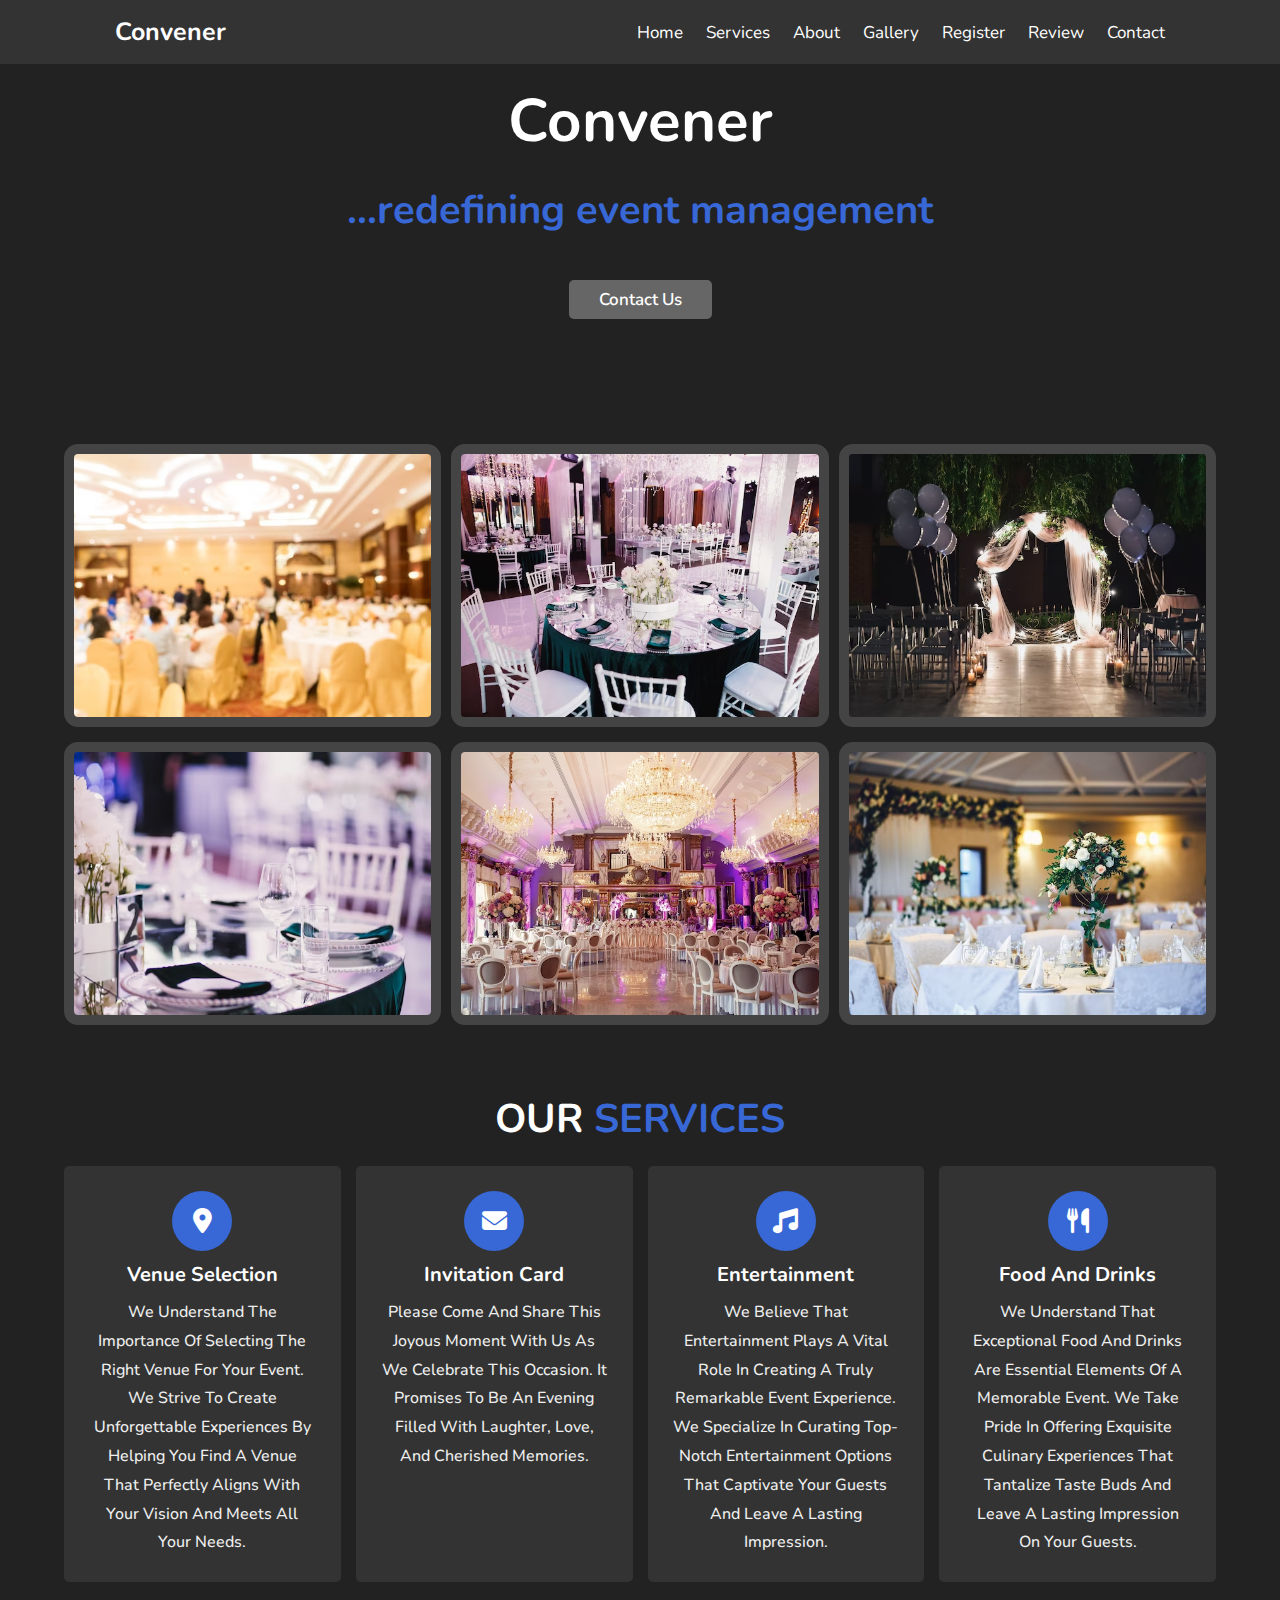
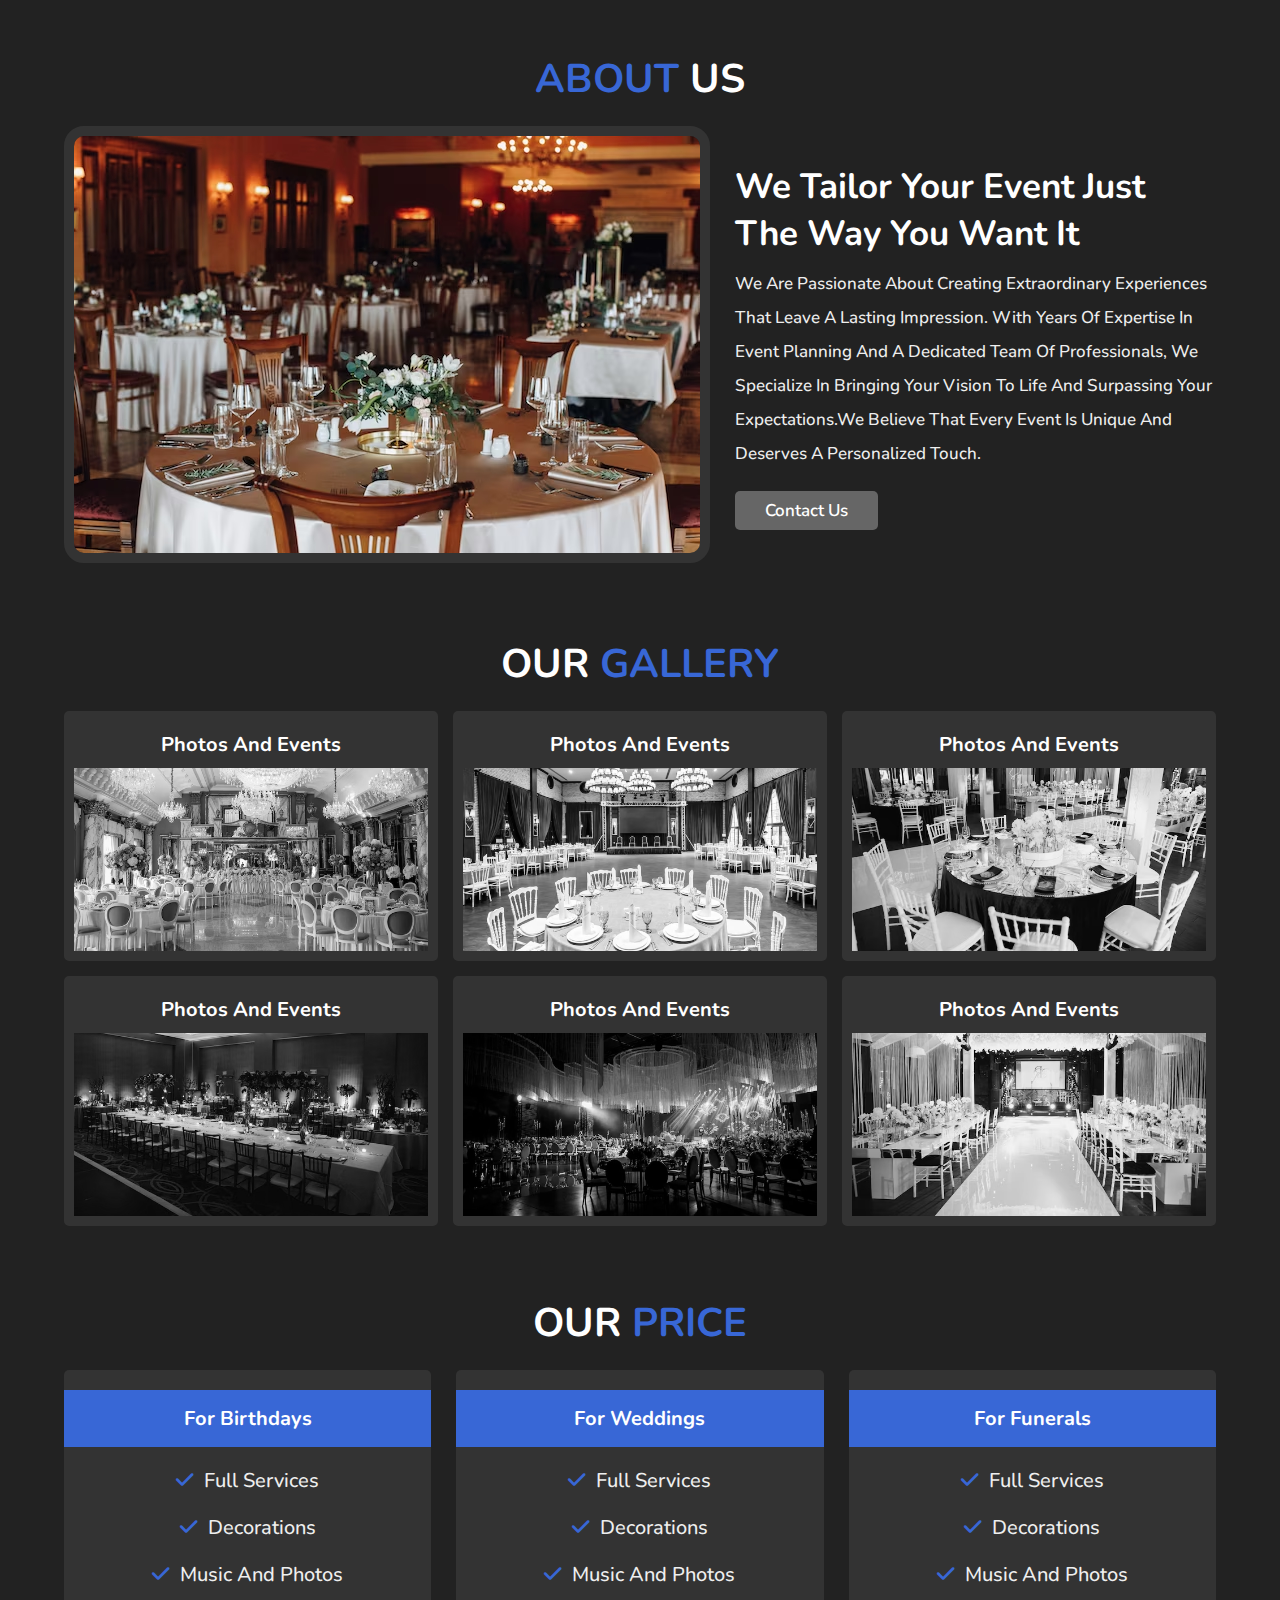
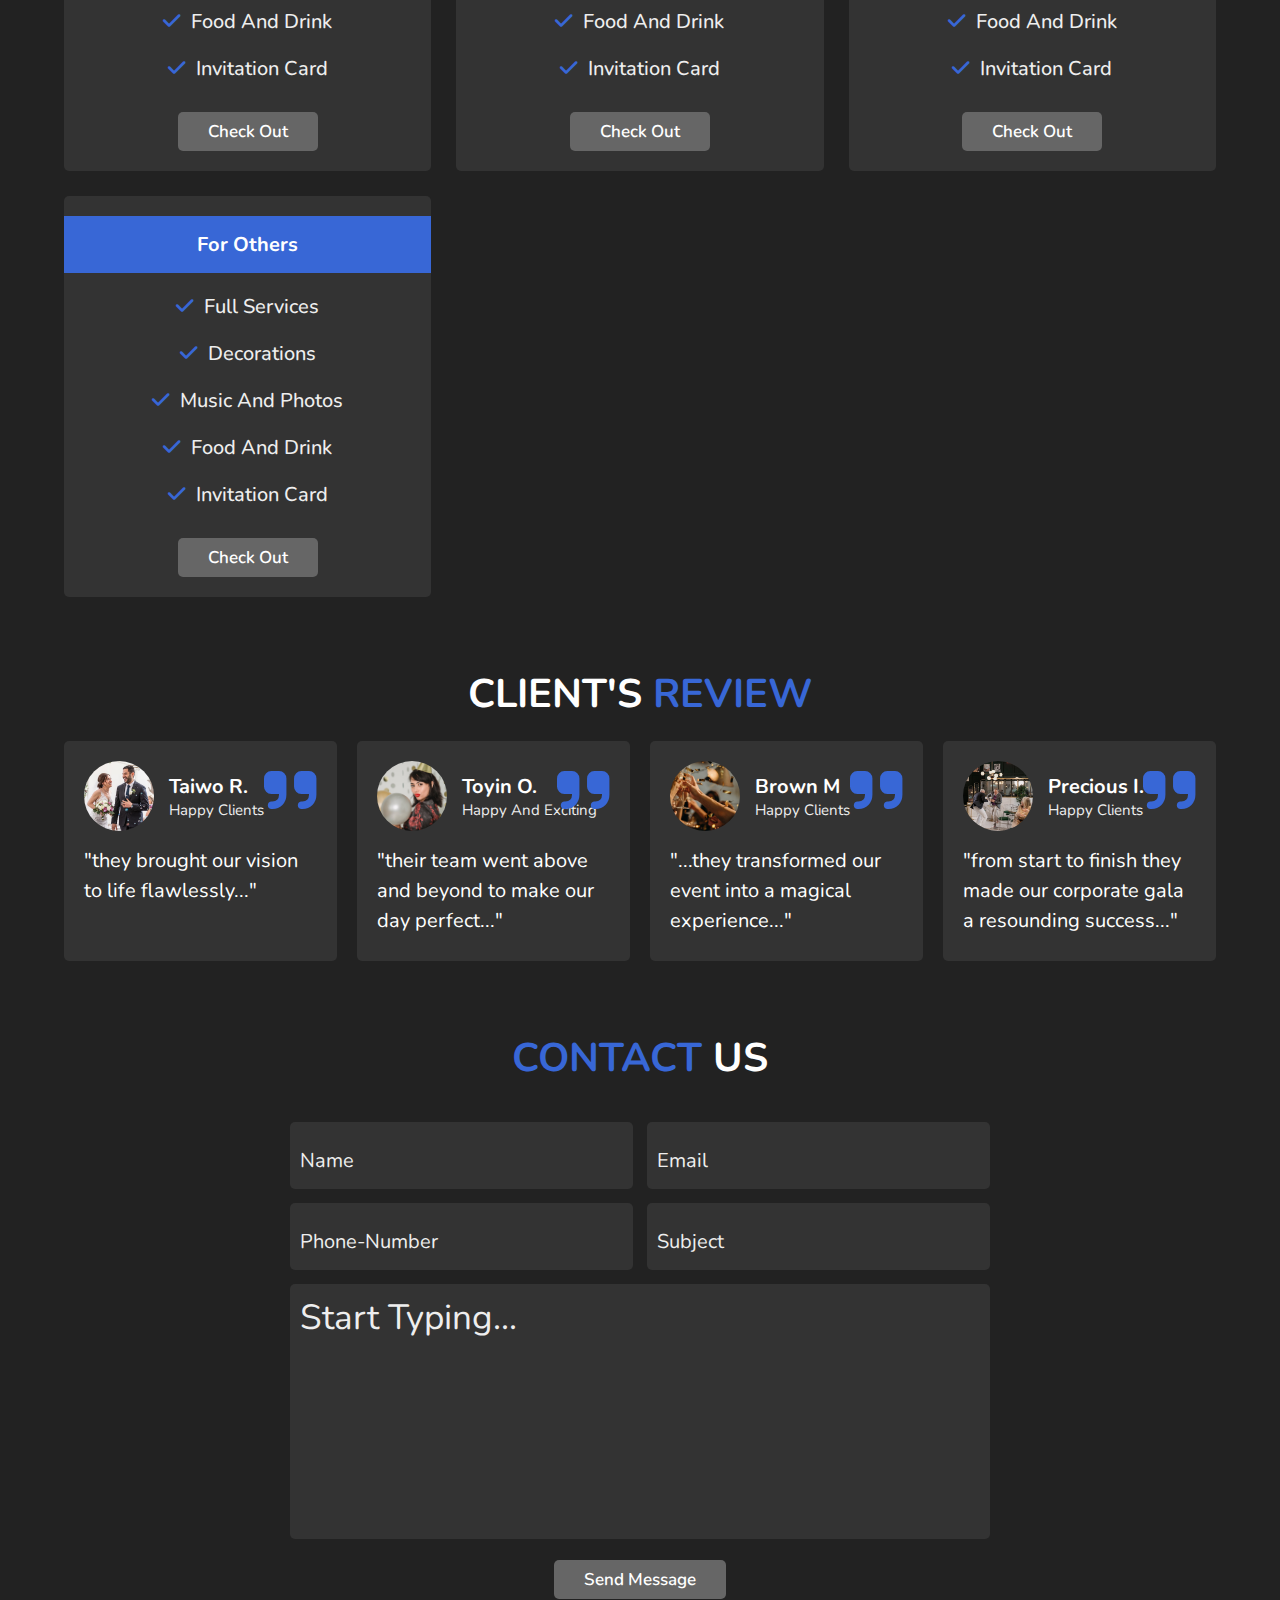
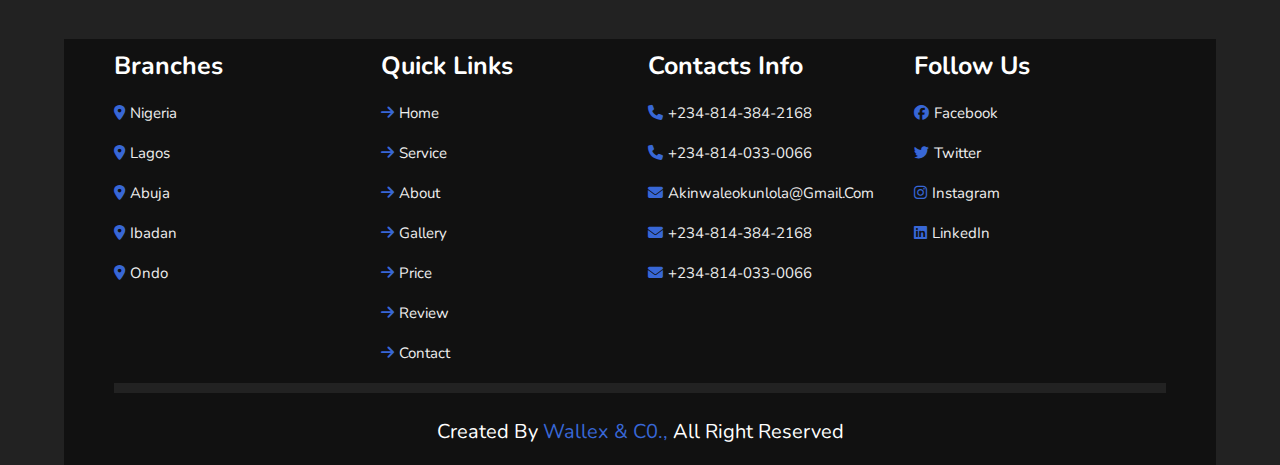
<file: index.html>
<!DOCTYPE html>
<html lang="en">

<head>
    <meta charset="UTF-8">
    <meta name="viewport" content="width=device-width, initial-scale=1.0">
    <title>EVENT PLANNER</title>
    <link rel="stylesheet" href="style.css">
    <link rel="stylesheet" href="swiper.css">

    <link rel="stylesheet" href="https://unpkg.com/swiper/swiper-bundle.min.css" />

    <link rel="stylesheet" href="https://cdnjs.cloudflare.com/ajax/libs/font-awesome/6.4.0/css/all.min.css">
</head>

<body>
    <!-- header section starts -->
    <header class="header">
        <a href="#" class="logo">Convener</a>

        <nav class="navbar">
            <a href="#home">home</a>
            <a href="#service">services</a>
            <a href="#about">about</a>
            <a href="#gallery">gallery</a>
            <a href="./registration/registration.html">Register</a>
            <a href="#feedback">review</a>
            <a href="#contact">contact</a>

        </nav>

        <div id="menu-bars" class="fas fa-bars"></div>
    </header>

    <!-- header section ends -->

    <!-- home section starts -->
    <section class="home" id="home">
        <div class="content">
            <!-- <h3>It's time to celebrate the best <span> event organizes</span></h3> -->
            <h3>Convener <h3/>
            <span>...redefining event management</span> <br>
            <a href="#" class="btn">contact us</a>
        </div>

        <div class="swiper-container home-slider">
            <div class="wrapper">

                <div class="swipper-cover">
                    <div class="swiper-slide"><img src="images/SIXabstract-blur-wedding-hall_1203-8779.avif" alt="">
                    </div>
                    <div class="swiper-slide"><img src="images/FIVEdecorated-tables-wedding-restaurant_8353-9963.avif"
                            alt=""></div>
                    <div class="swiper-slide"><img
                            src="images/17shine-wedding-altar-newlyweds-stands-backyard-decorated-with-balloons_8353-8415.avif"
                            alt=""></div>
                </div>
            </div>

            <div class="swipper-cover">
                <div class="swiper-slide"><img src="images/FOURbright-classy-wedding-table-serving_8353-10179.avif"
                        alt=""></div>
                <div class="swiper-slide"><img
                        src="images/EIGHTluxurious-dinner-hall-with-large-crystal-chandelier_8353-565.avif" alt="">
                </div>
                <div class="swiper-slide"><img
                        src="images/ONErestaurant-hall-with-tables-decorated-with-tall-vases-with-roses_1304-4823.avif"
                        alt=""></div>
            </div>
        </div>
        </div>
    </section>

    <!-- home section ends -->


    <!-- service section starts -->
    <section class="service" id="service">
        <h1 class="heading">Our <span>services</span></h1>

        <div class="box-container">
            <div class="box">
                <i class="fas fa-map-marker-alt"></i>
                <h3>venue selection</h3>
                <p>We understand the importance of selecting the right venue for your event. We strive to create
                    unforgettable experiences by helping you find a venue that perfectly aligns with your vision and
                    meets all your needs.</p>
            </div>

            <div class="box">
                <i class="fas fa-envelope"></i>
                <h3>invitation card</h3>
                <p>Please come and share this joyous moment with us as we celebrate this occasion. It promises to be an
                    evening filled with laughter, love, and cherished memories.</p>
            </div>

            <div class="box">
                <i class="fas fa-music"></i>
                <h3>entertainment</h3>
                <p>We believe that entertainment plays a vital role in creating a truly remarkable event experience. We
                    specialize in curating top-notch entertainment options that captivate your guests and leave a
                    lasting impression.</p>
            </div>

            <div class="box">
                <i class="fas fa-utensils"></i>
                <h3>food and drinks</h3>
                <p>We understand that exceptional food and drinks are essential elements of a memorable event. We take
                    pride in offering exquisite culinary experiences that tantalize taste buds and leave a lasting
                    impression on your guests.</p>
            </div>


        </div>
    </section>

    <!-- service section ends -->

    <!-- about section starts -->
    <section class="about" id="about">
        <h1 class="heading"><span>about</span> us</h1>

        <div class="row">

            <div class="image">
                <img src="images/THREEgood-looking-tables-with-perfect-dishes-restaurant_8353-9920.avif" alt="">
            </div>

            <div class="content">
                <h3>We tailor your event just the way you want it</h3>
                <p> we are passionate about creating extraordinary experiences that leave a lasting impression. With
                    years of expertise in event planning and a dedicated team of professionals, we specialize in
                    bringing your vision to life and surpassing your expectations.We believe that every event is unique
                    and deserves a personalized touch.</p>
                <a href="#" class="btn">contact us</a>
            </div>
        </div>
    </section>
    <!-- about section ends -->


    <!-- gallery section start -->

    <section class="gallery" id="gallery">
        <h1 class="heading">Our <span>gallery</span></h1>
        <div class="box-container">
            <div class="box">
                <img src="images/EIGHTluxurious-dinner-hall-with-large-crystal-chandelier_8353-565.avif" alt="">
                <h3 class="title">photos and events</h3>

            </div>

            <div class="box">
                <img src="images/18restaurant-hall-with-small-stage-monitor-red-curtains-brick-walls-white-napoleon-chairs_140725-8447.avif"
                    alt="">
                <h3 class="title">photos and events</h3>

            </div>

            <div class="box">
                <img src="images/FIVEdecorated-tables-wedding-restaurant_8353-9963.avif" alt="">
                <h3 class="title">photos and events</h3>


            </div>
            <div class="box">
                <img src="images/NINEdecorated-banquet-hall-with-flowers_8353-10058.avif" alt="">
                <h3 class="title">photos and events</h3>


            </div>
            <div class="box">
                <img src="images/SEVENfestive-table-decoration-elements-flora-luxury-hall_174350-888.avif" alt="">
                <h3 class="title">photos and events</h3>


            </div>



            <div class="box">
                <img src="images/TENprepared-wedding-hall_8353-9873.avif" alt="">

                <h3 class="title">photos and events</h3>

            </div>
        </div>
    </section>

    <!-- Gallery end -->

    <!-- price aspect -->
    <section class="price" id="price">
        <h1 class="heading">Our <span>price</span></h1>

        <div class="box-contain">
            <div class="box">
                <h3 class="title">for birthdays</h3>
                <!-- <h3 class="amount">#250,000(varies)</h3> -->
                <ul>
                    <li><i class="fas fa-check"></i>full services</li>
                    <li><i class="fas fa-check"></i>Decorations</li>
                    <li><i class="fas fa-check"></i>music and photos</li>
                    <li><i class="fas fa-check"></i>food and drink</li>
                    <li><i class="fas fa-check"></i>invitation card</li>
                </ul>
                <a href="#" class="btn">check out</a>
            </div>

            <div class="box">
                <h3 class="title">for weddings</h3>
                <!-- <h3 class="amount">$450.99</h3> -->
                <ul>
                    <li><i class="fas fa-check"></i>full services</li>
                    <li><i class="fas fa-check"></i>Decorations</li>
                    <li><i class="fas fa-check"></i>music and photos</li>
                    <li><i class="fas fa-check"></i>food and drink</li>
                    <li><i class="fas fa-check"></i>invitation card</li>
                </ul>
                <a href="" class="btn">check out</a>
            </div>

            <div class="box">
                <h3 class="title">for funerals</h3>
                <!-- <h3 class="amount">$350</h3> -->
                <ul>
                    <li><i class="fas fa-check"></i>full services</li>
                    <li><i class="fas fa-check"></i>Decorations</li>
                    <li><i class="fas fa-check"></i>music and photos</li>
                    <li><i class="fas fa-check"></i>food and drink</li>
                    <li><i class="fas fa-check"></i>invitation card</li>
                </ul>
                <a href="" class="btn">check out</a>
            </div>

            <div class="box">
                <h3 class="title">for others</h3>
                <!-- <h3 class="amount">$320</h3> -->
                <ul>
                    <li><i class="fas fa-check"></i>full services</li>
                    <li><i class="fas fa-check"></i>Decorations</li>
                    <li><i class="fas fa-check"></i>music and photos</li>
                    <li><i class="fas fa-check"></i>food and drink</li>
                    <li><i class="fas fa-check"></i>invitation card</li>
                </ul>
                <a href="" class="btn">check out</a>
            </div>
        </div>
    </section>

    <!-- 
        price end -->


    <!-- reviews -->
    <section class="feedback" id="feedback">
        <h1 class="heading">client's <span>review</span></h1>

        <div class="review-slider swiper-container">

            <div class="swipe-wrapper">

                <div class="swiper-slide box">
                    <i class="fas fa-quote-right"></i>
                    <div class="user">
                        <img src="images/img1.avif" alt="">
                        <div class="user-info">
                            <h3>Taiwo R.</h3>
                            <span>Happy clients</span>
                        </div>
                    </div>

                    <p> "They brought our vision to life flawlessly..."</p>
                </div>

                <div class="swiper-slide box">
                    <i class="fas fa-quote-right"></i>
                    <div class="user">
                        <img src="images/img4.jpeg" alt="">
                        <div class="user-info">
                            <h3>Toyin O.</h3>
                            <span>Happy and exciting</span>
                        </div>
                    </div>

                    <p>"Their team went above and beyond to make our day perfect..."</p>
                </div>
                <div class="swiper-slide box">
                    <i class="fas fa-quote-right"></i>
                    <div class="user">
                        <img src="images/img3.jpeg" alt="">
                        <div class="user-info">
                            <h3>Brown M</h3>
                            <span>Happy clients</span>
                        </div>
                    </div>

                    <p>"...They transformed our event into a magical experience..."</p>
                </div>
                <div class="swiper-slide box">
                    <i class="fas fa-quote-right"></i>
                    <div class="user">
                        <img src="images/img6 - Copy.jpeg" alt="">
                        <div class="user-info">
                            <h3>Precious I.</h3>
                            <span>Happy clients</span>
                        </div>
                    </div>

                    <p>"From start to finish they made our corporate gala a resounding success..."</p>
                </div>

            </div>
        </div>
    </section>


    <!-- reviews end -->

    <!-- contact area -->
    <section class="contact" id="contact">
        <h1 class="heading"><span>contact</span> us</h1>

        <form action="">
            <div class="inputBox">
                <input type="text" placeholder="name">
                <input type="email" placeholder="email">
            </div>
            <div class="inputBox">
                <input type="mobile-number" placeholder="Phone-number">
                <input type="text" placeholder="subject">
            </div>
            <textarea class="contactUsForm" name="contactUsForm" placeholder="start typing..." id="" cols="20"
                rows="5"></textarea>
            <input type="submit" value="send message" class="btn">
        </form>
    </section>
    <!-- contact ends -->

    <!-- footer area -->
    <footer>
        <section class="footer">

            <div class="box-container">
                <div class="box">
                    <h3>branches</h3>
                    <a href="#"><i class="fas fa-map-marker-alt"></i>Nigeria</a>
                    <a href="#"><i class="fas fa-map-marker-alt"></i>Lagos</a>
                    <a href="#"><i class="fas fa-map-marker-alt"></i>Abuja</a>
                    <a href="#"><i class="fas fa-map-marker-alt"></i>Ibadan</a>
                    <a href="#"><i class="fas fa-map-marker-alt"></i>Ondo</a>
                </div>

                <div class="box">
                    <h3>quick links</h3>
                    <a href="#home"><i class="fas fa-arrow-right"></i>home</a>
                    <a href="#service"><i class="fas fa-arrow-right"></i>service</a>
                    <a href="#about"><i class="fas fa-arrow-right"></i>about</a>
                    <a href="#gallery"><i class="fas fa-arrow-right"></i>gallery</a>
                    <a href="#price"><i class="fas fa-arrow-right"></i>price</a>
                    <a href="#feedback"><i class="fas fa-arrow-right"></i>review</a>
                    <a href="#contact"><i class="fas fa-arrow-right"></i>contact</a>
                </div>

                <div class="box">
                    <h3>contacts info</h3>
                    <a href="#"><i class="fas fa-phone"></i>+234-814-384-2168</a>
                    <a href="#"><i class="fas fa-phone"></i>+234-814-033-0066</a>
                    <a href="#"><i class="fas fa-envelope"></i>akinwaleokunlola@gmail.com</a>
                    <a href="#"><i class="fas fa-envelope"></i>+234-814-384-2168</a>
                    <a href="#"><i class="fas fa-envelope"></i>+234-814-033-0066</a>
                </div>

                <div class="box">
                    <h3>Follow us</h3>
                    <a href="#"><i class="fab fa-facebook"></i>facebook</a>
                    <a href="#"><i class="fab fa-twitter"></i>twitter</a>
                    <a href="#"><i class="fab fa-instagram"></i>instagram</a>
                    <a href="#"><i class="fab fa-linkedin"></i>linkedIn</a>
                </div>
            </div>
            <div class="credit">created by <span>Wallex & C0.,</span> all right reserved</div>
        </section>
    </footer>

    <!-- footer ends  -->

    <script src="https://unpkg.com/swiper/swiper-bundle.min.js"></script>
    <!-- custom js file link -->
    <script src="index.js"></script>
</body>

</html>
</file>
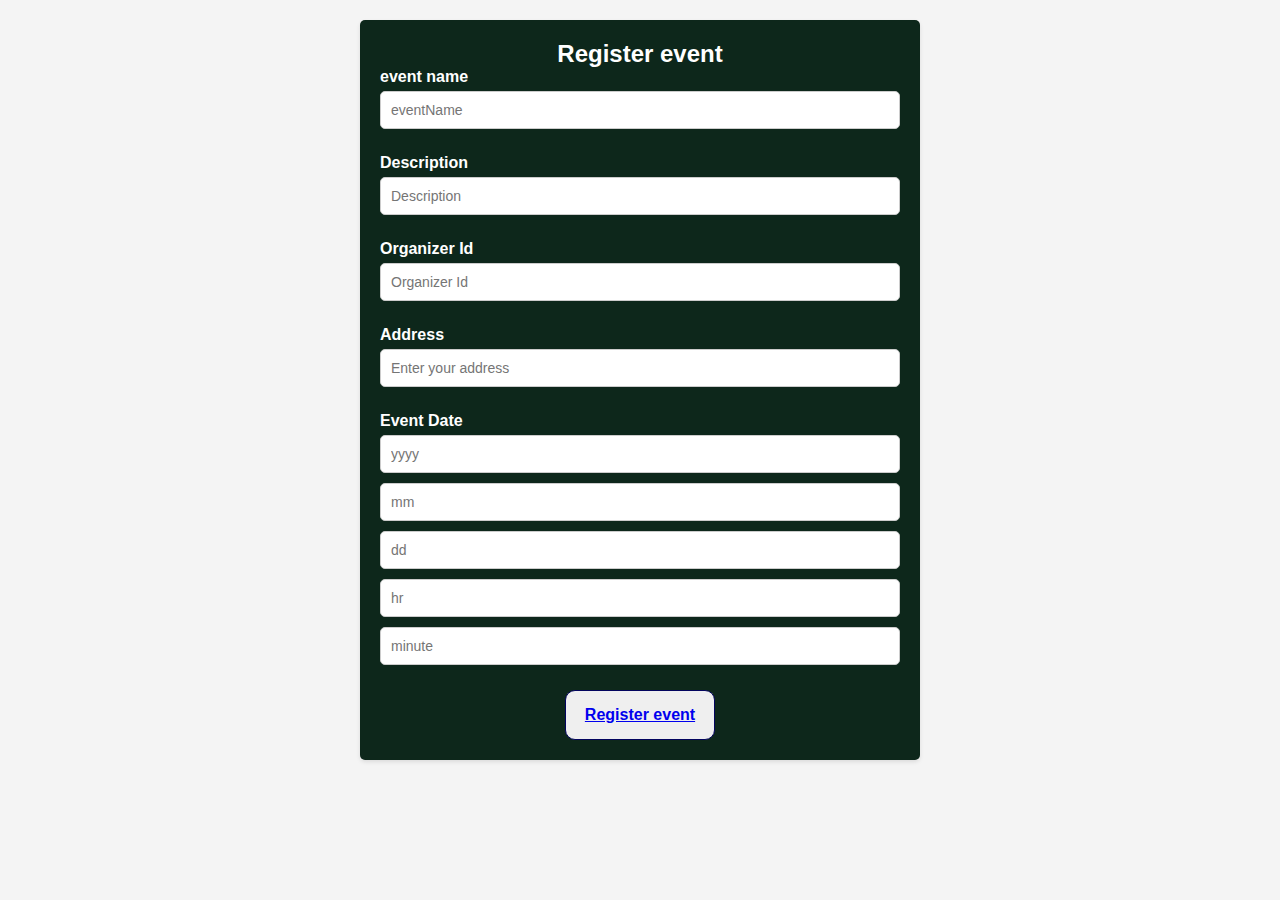
<file: Events/event.html>
<!DOCTYPE html>
<html lang="en">
<head>
    <meta charset="UTF-8">
    <meta name="viewport" content="width=device-width, initial-scale=1.0">
    <link rel="stylesheet" href="/Events/event.css">
    <title>Document</title>
</head>
<body>
    <main>
    <form id="register">
        <h2 style="text-align: center;">Register event</h2>
    <div class="input-containers">
        <label for="eventsName">event name</label>
        <input type="text" placeholder="eventName" name="event name">
    </div>
    
    <div class="input-containers">
        <label for="Description">Description</label>
        <input type="text" placeholder="Description">
    </div>
    
    <div class="input-containers">
        <label for="Organizer">Organizer Id</label>
        <input type="text" placeholder="Organizer Id">
    </div>
    
    <div class="input-containers">
        <label for="address">Address</label>
        <input type="text" placeholder="Enter your address" name="address">
    </div>
    
    <div class="input-containers">
        <label for="Number">Event Date</label>
        <input type="number" placeholder="yyyy" name="eventDate">
        <input type="number" placeholder="mm" name="eventDate">
        <input type="number" placeholder="dd" name="eventDate">
       
        <input type="number" placeholder="hr" name="hour">
        <input type="number" placeholder="minute" name="minute">
    </div>
  
        <button><a href="../Participant/participant.html">Register event</a></button> 
</form>
</main>
</body>
</html>
</file>
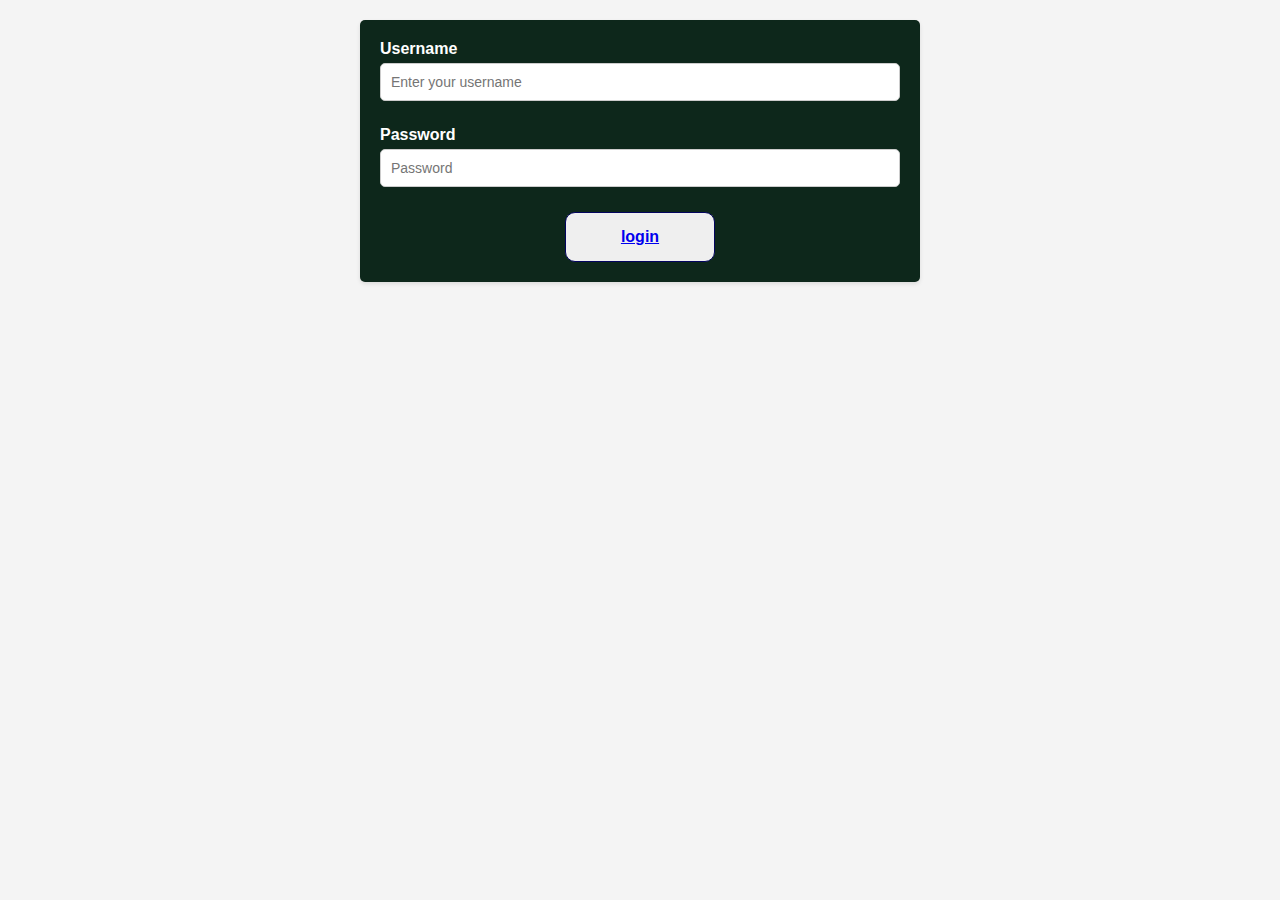
<file: Login/login.html>
<!DOCTYPE html>
<html lang="en">
<head>
    <meta charset="UTF-8">
    <meta name="viewport" content="width=device-width, initial-scale=1.0">
 <link rel="stylesheet" href="/Events/event.css">
    <title>Document</title>
</head>
<body>
    <main>
    <form class="form" id="register">
        <div class="input-containers">
            <label for="username">Username</label>
            <input type ="text" placeholder="Enter your username" name="username">
        </div>

        <div class="input-containers">
            <label for="Password">Password</label>
            <input type="text" placeholder="Password" name="password">
        </div>

        <button><a href="../Events/event.html">login</a></button>
    </form>
</main>
    <script src="login.js"></script>
</body>
</html>
</file>
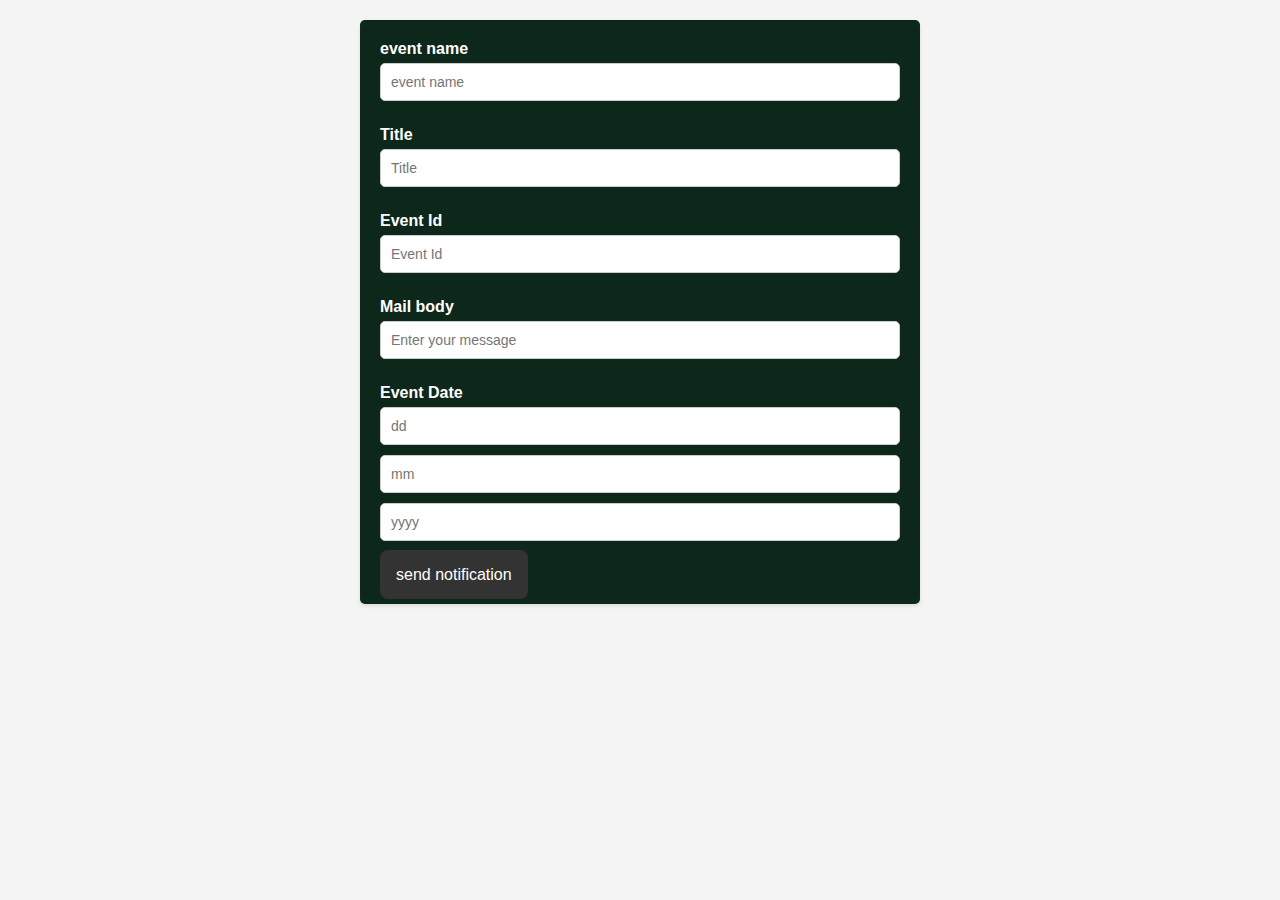
<file: Notification/notification.html>
<!DOCTYPE html>
<html lang="en">
<head>
    <meta charset="UTF-8">
    <meta name="viewport" content="width=device-width, initial-scale=1.0">
    <link rel="stylesheet" href="/Events/event.css">
    <title>Document</title>
</head>
<body>
    <main>
    <form id="register">
    <div class="input-containers">
        <label for="eventName">event name</label>
        <input type="text" placeholder="event name" name="event name">
    </div>
    
    <div class="input-containers">
        <label for="Title">Title</label>
        <input type="text" placeholder="Title">
    </div>
    
    <div class="input-containers">
        <label for="Event id">Event Id</label>
        <input type="text" placeholder="Event Id">
    </div>
    
    <div class="input-containers">
        <label for="mailbody">Mail body</label>
        <input type="text" placeholder="Enter your message" name="mail body">
    </div>
    
    <div class="input-containers">
        <label for="Number">Event Date</label>
        <input type="number" placeholder="dd" name="eventDate">
        <input type="number" placeholder="mm" name="eventDate">
        <input type="number" placeholder="yyyy" name="eventDate">
    </div>

    <!-- <div>
        <label for="time">Time</label>
        <input type="time" placeholder="time">
    </div> -->

    <div class="anchor">
        <a href="../index.html">send notification</a>
    </div>
</form>
</main>
</body>
</html>
</file>
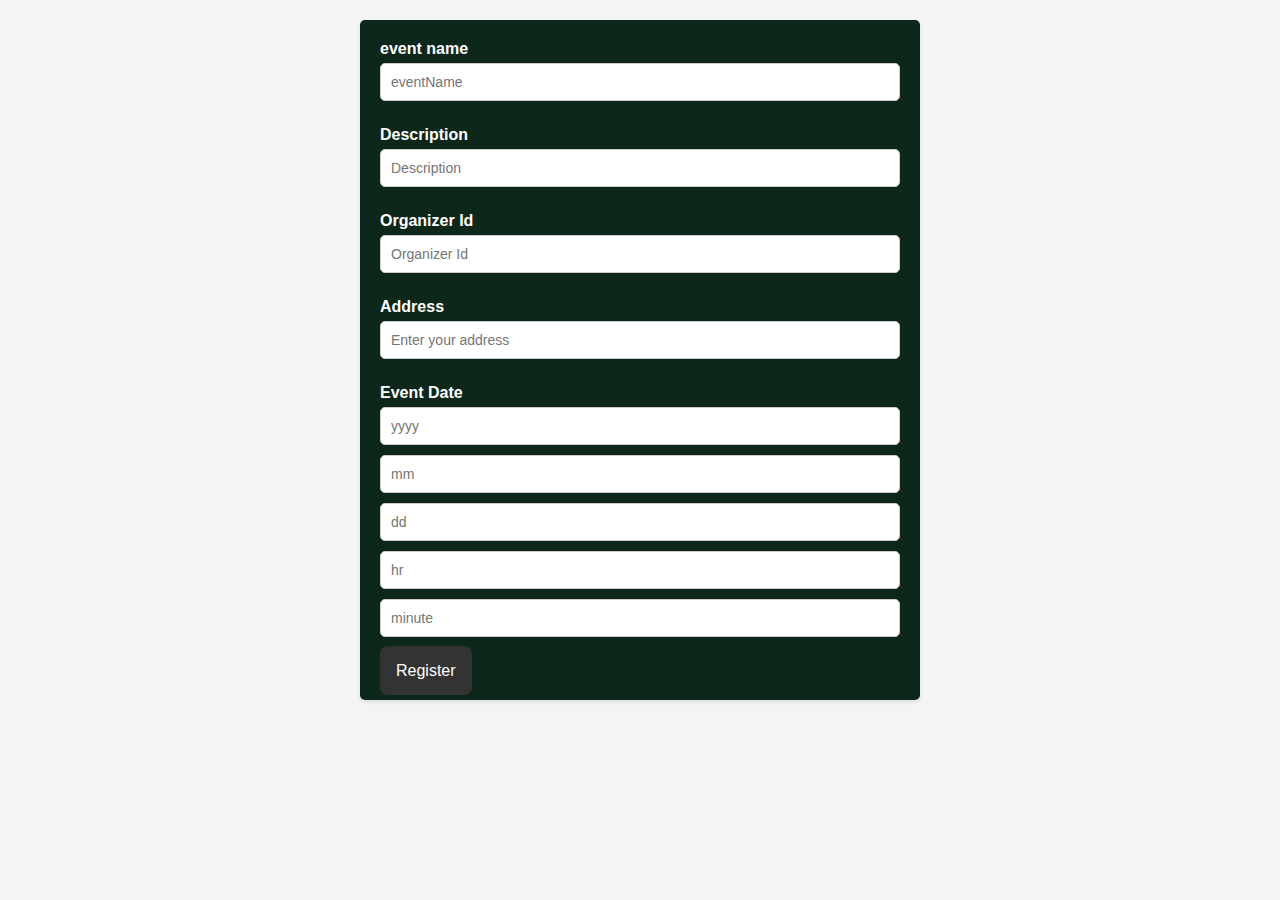
<file: Organizer/Organizer.html>
<!DOCTYPE html>
<html lang="en">
<head>
    <meta charset="UTF-8">
    <meta name="viewport" content="width=device-width, initial-scale=1.0">
    <link rel="stylesheet" href="/Events/event.css">
    <title>Document</title>
    <script defer src="./organizer.js"></script>
</head>
<body>
    <main>
    <form id="register">
    <div class="input-containers">
        <label for="eventsName">event name</label>
        <input type="text" placeholder="eventName" name="event name">
    </div>
    
    <div class="input-containers">
        <label for="Description">Description</label>
        <input type="text" placeholder="Description" name="Description">
    </div>
    
    <div class="input-containers">
        <label for="Organizer">Organizer Id</label>
        <input type="text" placeholder="Organizer Id" name="Organizer" >
    </div>
    
    <div class="input-containers">
        <label for="address">Address</label>
        <input type="text" placeholder="Enter your address" name="address">
    </div>
    
    <div class="input-containers">
        <label for="Number">Event Date</label>
        <input type="number" placeholder="yyyy" name="eventDate">
        <input type="number" placeholder="mm" name="eventDate">
        <input type="number" placeholder="dd" name="eventDate">
       
        <input type="number" placeholder="hr" name="hour">
        <input type="number" placeholder="minute" name="minute">
    </div>
  
        <div class="anchor">
        <a class="bta" href="/Participant/participant.html">Register</a>
    </div>
        <!-- <button type="submit" id="cta">Register event</button>  -->
</form>
</main>
</body>
</html>
</file>
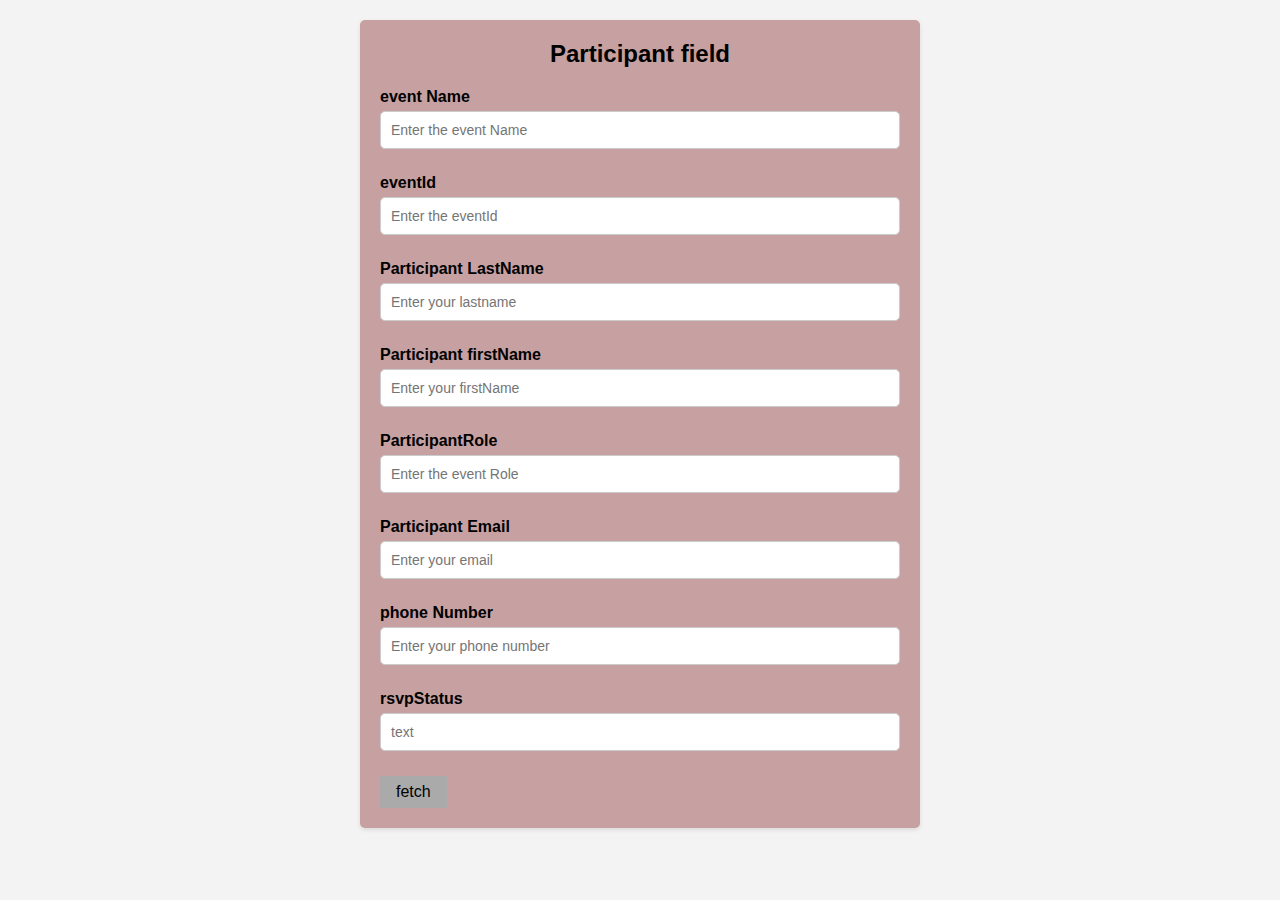
<file: Participant/participant.html>
<!DOCTYPE html>
<html lang="en">

<head>
    <meta charset="UTF-8">
    <meta name="viewport" content="width=device-width, initial-scale=1.0">
    <link rel="stylesheet" href="/Organizer/Organizer.css">
    <script src="/Participant/participant.js"></script>
    <link rel="stylesheet" href="participant.css">
    <title>Document</title>
</head>

<body>

</body>

</html>
<main>
    <form class="register" id="Organizer">
        <h2 class="heading">Participant field</h2>

        <div class="input-containers">
            <label for="Name">event Name</label>
            <input type="text" placeholder="Enter the event Name" name="Name">
        </div>

        <div class="input-containers">
            <label for="Name">eventId</label>
            <input type="text" placeholder="Enter the eventId" name="Name">
        </div>

        <div class="input-containers">
            <label for="Name">Participant LastName</label>
            <input type="text" placeholder="Enter your lastname" name="Name">
        </div>

        <div class="input-containers">
            <label for="Name">Participant firstName</label>
            <input type="text" placeholder="Enter your firstName" name="Name">
        </div>

        <div class="input-containers">
            <label for="Name">ParticipantRole</label>
            <input type="text" placeholder="Enter the event Role" name="Name">
        </div>


        <div class="input-containers">
            <label for="email">Participant Email</label>
            <input type="email" placeholder="Enter your email" name="email">
        </div>

        <div class="input-containers">
            <label for="phoneNumber">phone Number</label>
            <input type="tel" placeholder="Enter your phone number" name="phoneNumber">
        </div>


        <div class="input-containers">
            <label for="Status">rsvpStatus</label>
            <input type="text" placeholder="text" name="password">
        </div>

        <div class="anchor">
            <button style="padding: 1em 1em; font-size: 1em; text-decoration: none; color: #000; height: 20px; background-color: #aaa; border: none; outline: none; text-decoration: none;">
                <a style="text-decoration: none; color: #000;" class="bta" href="../Notification/notification.html">fetch</a></button>
        </div>
        <!-- <div class="fetch">
<button id="registerParticipant" class="btn">Register</button> -->
        <!-- <button id="fetchParticipants">fetch</button> -->
        </div>
    </form>
</main>
</file>
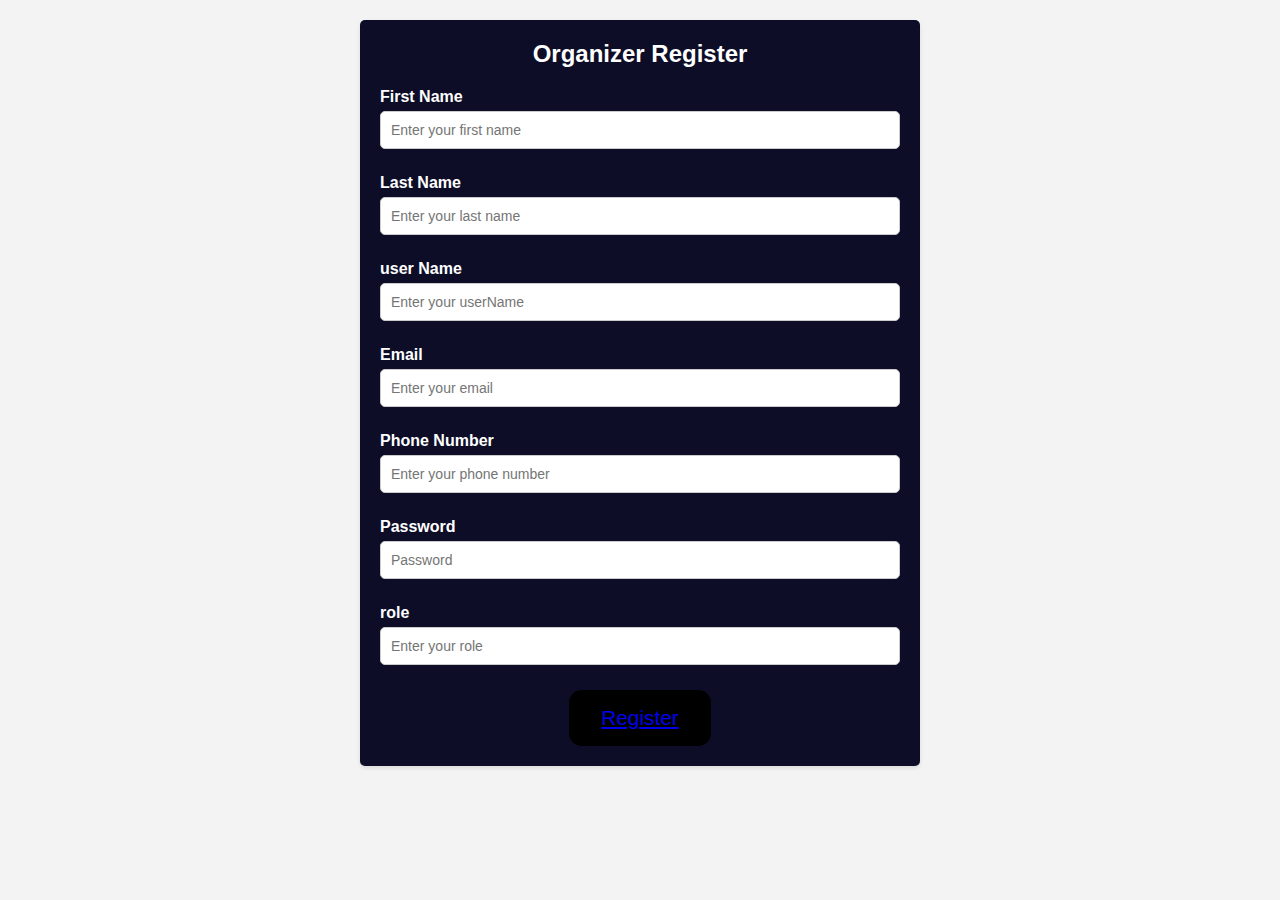
<file: registration/registration.html>
<!DOCTYPE html>
<html lang="en">

<head>
    <meta charset="UTF-8">
    <meta name="viewport" content="width=device-width, initial-scale=1.0">
    <title>Register</title>
    <link rel="stylesheet" href="/registration/registration.css">
</head>

<body>
    <main>
        <form class="register" id="register">
            <h2 class="heading">Organizer Register</h2>

            <div class="input-containers">
                <label for="firstName">First Name</label>
                <input type="text" placeholder="Enter your first name" name="firstName">
            </div>

            <div class="input-containers">
                <label for="lastName">Last Name</label>
                <input type="text" placeholder="Enter your last name" name="lastName">
            </div>

            <div class="input-containers">
                <label for="userName">user Name</label>
                <input type="text" placeholder="Enter your userName" name="userName">
            </div>

            <div class="input-containers">
                <label for="email" id="firstName">Email</label>
                <input type="email" placeholder="Enter your email" name="email">
            </div>

            <div class="input-containers">
                <label for="phoneNumber">Phone Number</label>
                <input type="tel" placeholder="Enter your phone number" name="phoneNumber">
            </div>

            <div class="input-containers">
                <label for="Password">Password</label>
                <input type="password" placeholder="Password" name="password">
            </div>

            <div class="input-containers">
                <label for="role" id="role">role</label>
                <input type="text" placeholder="Enter your role" name="role">
            </div>

            <button class="submit"><a href="../Login/login.html">Register</a></button>
            <!-- <a href="/Participant/participant.html">Register</a> -->
        </form>
    </main>

    <script src="registration.js"></script>
</body>

</html>
</file>
<file: style.css>
@import url('https://fonts.googleapis.com/css2?family=Nunito:wght@200;600;700&display=swap');

:root {
    --main-color:#3867d6;
}
*{
    font-family: 'Nunito', sans-serif;
    padding: 0;
    margin: 0;
    box-sizing: border-box; border: none;
    outline: none; text-decoration: none;
    text-transform: capitalize; transition: .2s linear;
}
html {
    font-size: 62.5%;
    overflow-x: hidden;
}


/* nav start */

body {
    background: #222;
}

section{
    padding: 2rem, 9%;
}

.heading {
    text-align: center;
    padding: 7rem 0 2rem 0;
    color: #fff;
    text-transform: uppercase;
    font-size: 4rem;
}

.heading span {
    color: var(--main-color);
    text-transform: uppercase;
}
.btn {
    margin-top: 1rem;
    display: inline-block;
    padding: .8rem 3rem;
    font-size: 1.7rem;
    border-radius: .5rem;
    background: #666;
    color: #fff;
    cursor: pointer;
    font-weight: 600;
}

.btn:hover {
    background: var(--main-color);
}
.header {
    position: fixed;
    top: 0; left: 0; right: 0;
    z-index: 1000;
    background: #333;
    display: flex; 
    justify-content: space-between;
     align-items: center; 
     padding: 1.5rem 9%;
     
    /* border: 2px solid red; */

}

.header  .logo {
    font-weight: bolder;
    color: #fff;
    font-size: 2.5rem;
}

.header  .logo span {
    color: var(--main-color);
}

.header .navbar a {
    font-size: 1.7rem;
    color: #fff;
    margin-left: 2rem;
}

.header .navbar a:hover {
    color: var(--main-color);
}

#menu-bars {
    font-size: 3rem;
    color: #fff;
    cursor: pointer;
    display: none;
}



/* nav ends */


/* home start */
.home, .service, .about, .gallery, .feedback, footer {
    width: 90%;
    margin: auto;
    gap: 2rem;
}
.home .content{
    text-align: center;
    padding-top: 6rem;
    margin: 2rem auto;
    max-width: 70rem;
    padding-bottom: 8rem;
}

.home .content h3 {
    color: #fff;
    font-size: 6rem;
    text-transform: capitalize;
}

.home .content  span{
    color: var(--main-color);
    font-size: 4rem;
    margin: 0;
    padding: 0;
    line-height: .3rem;
    text-transform: lowercase;
}


.swipper-cover {
    display: grid;
    grid-template-columns: repeat(auto-fit, minmax(27rem, 1fr));
    gap: 1rem;
}

.swipper-cover .swiper-slide {
    margin: auto;
    width: 100%;
}
.swipper-cover .swiper-slide img {
    width: 100%;
    height: 95%;
    margin: 1.8rem 0;
    border-radius: 1.4rem;
    object-fit: cover;
    border: 1rem solid #444;
}

.swipper-cover .swiper-slide img:hover {
   padding: 2rem ;
   background: transparent;
}
/* home ends */


/* service starts */
 .service .box-container {
    display: grid;
    grid-template-columns: repeat(auto-fit, minmax(27rem, 1fr));
    gap: 1.5rem;
}

.service .box-container .box{
    border-radius: .5rem;
    background: #333;
    text-align: center;
    padding: 2.5rem;
}

.service .box-container .box:hover {
    transform: scaleX(1.02);
    margin-top: 3rem;
    background: chocolate;
}

.service .box-container .box i {
    height: 6rem;
    width: 6rem;
    line-height: 6rem;
    border-radius: 50%;
    font-size: 2.5rem;
    background: var(--main-color);
    color: #fff;
}

.service .box-container .box h3 {
    font-size: 2rem;
    color: #fff;
    padding: 1rem 0;
}

.service .box-container .box p {
    font-size: 1.6rem;
    font-weight: 500;
    color: #eee;
    line-height: 1.8;
}

/* service end */


/* about start */
.about .row {
    display: flex;
    align-items: center;
    flex-wrap: wrap;
    gap: 2.5rem;
}

 image {
    /* flex: 1 1 45rem; */
    width: 30rem;
    
 }

.image > img{
   width: 100%;
   border-radius: 2rem;
   border: 1rem solid #333;
   object-fit: cover;
}

.about .row .content {
    flex: 1 1 45rem;
}

.about .row .content h3 {
    font-size: 3.5rem;
    color: #fff;
}

.about .row .content p {
    font-size: 1.7rem;
    font-weight: 500;
    color: #eee;
    padding: 1rem 0;
    line-height: 2;
}


/* gallery starts */
.gallery .box-container {
    display: grid;
    grid-template-columns: repeat(auto-fit, minmax(37rem, 1fr));
    gap: 1.5rem;
}
.gallery .box-container .box {
    position: relative;
    border: 1rem solid #333;
    border-radius: .5rem;
    height: 25rem;
    cursor: pointer;
    overflow: hidden;
   
}

.gallery .box-container .box img {
    height: 100%;
    filter:grayscale();
    width: 100%;
    object-fit: cover;
}

.gallery .box-container .box:hover img {
    transform: scale(1.1);
    filter:none;
}

.gallery .box-container .box .title {
    position: absolute;
    top: 0; left: 0; right: 0;
    background: #333;
    color: #fff;
    text-align: center;
    padding: 1rem 0;
    font-size: 2rem;
}

.gallery .box-container .box .icons{
    position: absolute;
    bottom: 0; left: 0; right: 0;
    background: #333;
    text-align: center;
    padding-top: 1rem;
}

.gallery .box-container .box .icons a{
    font-size: 2rem;
    margin:.4rem 1rem;
    color: #fff;
}

.gallery .box-container .box .icons a:hover {
    color: var(--main-color);
}

/* gallery ends */


/* price start */

/* .price {
    width: 90%;
    margin: auto;
}

.price .box-contain {
    display: grid;
    grid-template-columns: repeat(auto-fit, minmax(27rem, 1fr));
    gap: 2.5rem;
}

.price .box-contain .box{
    padding: 2rem 0;
    background: #333;
    border-radius: .5rem;
    text-align: center;
}

.price .box-contain .box:hover {
    transform: scale(1.03);
}

.price .box-contain .box h3 .title{
    background-color: var(--main-color);
    color: #fff;
    padding: 1.5rem 0;
    font-size: 2rem;
}

.price .box-contain .box .amount{
    color: #fff;
    padding: 2rem;
    font-size: 4rem;
}

.price .box-contain .box ul {
    list-style: none;
    padding: 1rem 0;
}

.price .box-contain .box ul li{
    font-size: 2rem;
    padding: 1rem 0;
    font-weight: 500;
    color: #eee;
}

.price .box-contain .box ul li i{
   color: var(--main-color);
   padding-right: 1rem;
} */
/* price end */


/* feedback start */
/* .feedback .box {
    border-radius: .5rem;
    background: #333;
    padding: 2rem;
    position: relative;
}

.feedback .box:hover {
    background: olive;
}

.feedback .box .fa-quote-right{
    position: absolute;
    top: 2rem;
    right: 2rem;
    color: var(--main-color);
    font-size: 6rem;
}

.swipe-wrapper {
    display: grid;
    grid-template-columns: repeat(4, 1fr);
    gap: 2rem;
    margin: auto;
}

.feedback .box .user {
    display: flex;
    align-items: center;
    gap: 1.5rem;
    padding-bottom: 1rem;
}

.feedback .box .user img {
    height: 7rem;
    width: 7rem;
    border-radius: 50%;
    object-fit: cover;
}

.feedback .box .user h3 {
    font-size: 2rem;
    color: #fff;
}

.feedback .swipe-wrapper .swiper-slide p {
    font-size: 2rem;
    line-height: 3rem;
    text-transform: lowercase;
    color: #fff;
}

.feedback .box .user span {
    font-size: 1.5rem;
    color: #eee;
}

.feedback .box p {
    line-height: 2;
    color: #eee;
    padding: .5rem 0;
    font-size: 1.6rem;
} */

/* feedback ends */


/* contact start */
/* .contact form {
    max-width: 70rem;
    margin: 1rem auto;
    text-align: center;
    margin-bottom: 4rem;
}


.contact form .inputBox {
    display: flex;
    justify-content: space-between;
    flex-wrap: wrap;
}

.contact form .inputBox input,
.contact form  textarea{
    width: 100%;
    background: #333;
    border-radius: .5rem;
    padding: 1rem;
    margin: .7rem 0;
    font-size: 3.5rem;
    color: #fff;
    text-transform: none;
}
.event {
    font-size: 2rem;
    display: flex;
    color: #fff;
    gap: 2rem;
}

.event input {
    margin-top: 3rem;
    flex-direction: column;
    font-size: 1.2rem;
    width: 3rem;
}

.contact form .inputBox input::placeholder {
    color: #fff;
    font-size: 2rem;
}


.contact form .inputBox input::placeholder,
.contact form  textarea::placeholder {
    color: #eee;
    text-transform: capitalize;
}

.contact form .inputBox input:focus,
.contact form  textarea:focus {
    color: #444;
}

.contact form .inputBox input {
    width: 49%;
}

.contact form  textarea {
    resize: none;
} */

/* contact end */


/* footer start */
/* .footer {
    background: #111;
    padding: 0 5rem;
}

.footer .box-container {
    display: grid;
    grid-template-columns: repeat(4, 1fr);
    gap: 1.5rem;
}

.footer .box-container .box h3 {
    font-size: 2.5rem;
    padding: 1rem 0;
    color: #fff;
}

.footer .box-container .box a {
    display: block;
    font-size: 1.5rem;
    padding: 1rem 0;
    color: #eee;
}

.footer .box-container .box a i {
    padding-right: .5rem;
    color: var(--main-color);
}

.footer .box-container .box a:hover i{
    padding-right: 1.5rem;
    color: #fff;
}

.footer .credit {
    text-align: center;
    border-top: 1rem solid #222;
    color: #fff;
    padding: 2rem;
    padding-top: 2.5rem;
    margin-top: 1rem;
    font-size: 2rem;
}

.footer .credit span {
    color: var(--main-color);
} */

/* footer end */





/* @media (max-width:991px) {
   html {
    font-size: 55%;
   } 
   .header {
    padding:1.5rem 2rem;
   }

   section {
    padding: 2rem;
   }
}

@media (max-width:768px) {

    #menu-bars {
        display: initial;
    }

    .header .navbar {
        position: absolute;
        top: 100%; left: 0; right: 0;
        border-top: 1rem solid #222;
        background: #333;
        clip-path: polygon(0 0, 100% 0, 100% 0, 0 0);
    }

    .header .navbar.active {
        clip-path: polygon(0 0, 100% 0, 100% 100%, 0% 100%);
    }
    .fa-times {
        transform: rotate(180deg);
    }
    .header .navbar a {
        display: flex;
        background: #222;
        border-radius: 5rem;
        padding: 1.3rem;
        margin: 1.3rem;
        font-size: 2rem;
    }

    .home .content h3 {
        font-size: 4rem;
    }

    .swipe-wrapper {
        grid-template-columns:repeat(2, 1fr);
     }
} 

@media (max-width:450px) {
    html {
     font-size: 50%;
    } 
    .swipper-cover {
        grid-template-columns: (1fr);
    }

    .swipper-cover .swiper-slide img {
        display: block;

        width: 100%;
    }
    
    .home .home-slider .swiper-slide {

        width: 27rem;
    }
    .swipper-cover {
        display: grid;
        grid-template-columns: 1fr;
    }
    .swipe-wrapper {
       grid-template-columns: 1fr;
    }

    
.contact form .inputBox input {
    width: 100%;
}
.footer .box-container {
    grid-template-columns: 1fr;
    text-align: center;
    gap: 3rem;
}
 } */
</file>
<file: Events/event.css>
* {
  box-sizing: border-box;
  margin: 0;
  padding: 0;
}

/* Body styles */
body {
  font-family: Arial, sans-serif;
  background-color: #f4f4f4;
}

#register {
  /* background: url(/images/form\ background\ image.png); */
  background: rgb(13, 39, 27);
  color: #fff;
  font-size: 1em;
  background-repeat: no-repeat;
  background-size: cover;
  border-radius: 5px;
  padding: 20px;
  box-shadow: 0 2px 4px rgba(0, 0, 0, 0.1);
}

/* Main container */
main {
  max-width: 600px;
  border-radius: 1rem;
  margin: 0 auto;
  padding: 20px;
}

/* Form styles */
.register {
  background-color: #fff;
  border-radius: 5px;
  padding: 20px;
  box-shadow: 0 2px 4px rgba(0, 0, 0, 0.1);
}

.heading {
  text-align: center;
  margin-bottom: 20px;
}

.input-containers {
  margin-bottom: 15px;
}

label {
  font-weight: bold;
  display: block;
  margin-bottom: 5px;
}

input[type="text"],
input[type="email"],
input[type="tel"],
input[type="date"],
input[type="number"] {
  width: 100%;
  padding: 10px;
  border: 1px solid #ccc;
  border-radius: 5px;
  font-size: 14px;
  margin-bottom: 10px;
}

input[type="checkbox"] {
  margin-right: 5px;
}

.event-type {
  margin-bottom: 15px;
}

.additional-info {
  margin-bottom: 20px;
}

.event p {
  margin-bottom: 5px;
}

.event select {
  width: 100%;
  margin-bottom: 5rem;
  border: none;
  padding: 1rem;
}

.event select option {
  font-size: 1.4rem;
  line-height: 2rem;
  margin-bottom: 2rem;
}

button {
  display: flex;
  justify-content: center;
  align-items: center;
  margin: auto;
  width: 150px;
  font-size: 1rem;
  font-weight: 600;
  height: 50px;
  border-radius: 10px;
  border: 1px solid #03045e;
  position: relative;
  overflow: hidden;
  transition: all 0.5s ease-in;
  z-index: 1;
}

button::before,
button::after {
  content: "";
  position: absolute;
  top: 0;
  width: 0;
  height: 100%;
  transform: skew(15deg);
  transition: all 0.5s;
  overflow: hidden;
  z-index: -1;
}

button::before {
  left: -10px;
  background: orangered;
}

button::after {
  right: -10px;
  background: #5a189a;
}

button:hover::before,
button:hover::after {
  width: 58%;
}

button:hover span {
  color: #e0aaff;
  transition: 0.3s;
}

button span {
  color: orangered;
  font-size: 1.4rem;
  transition: all 0.3s ease-in;
}

.anchor a {
  text-decoration: none;
  color: #fff;
  padding: 1rem;
  background: #333;
  border-radius: 0.5rem;
  /* display: block; */
  margin: auto;
}

.anchor {
  margin-left: 6rem;
  margin: auto;
}
</file>
<file: Organizer/Organizer.css>
* {
    box-sizing: border-box;
    margin: 0;
    padding: 0;
  }
  
  /* Body styles */
  body {
    font-family: Arial, sans-serif;
    background-color: #f3f3f3;
  }
  
  /* Main container */
  main {
    max-width: 600px;
    margin: 0 auto;
    padding: 20px;
  }

.register {
    background-color: rgb(199, 161, 161);
    border-radius: 5px;
    padding: 20px;
    box-shadow: 0 2px 4px rgba(0, 0, 0, 0.1);
  }
  
  .heading {
    text-align: center;
    margin-bottom: 20px;
  }
  
  .input-containers {
    margin-bottom: 15px;
  }
  
  label {
    font-weight: bold;
    display: block;
    margin-bottom: 5px;
  }
  
  input[type="text"],
  input[type="email"],
  input[type="tel"],
  input[type="date"],
  input[type="number"] {
    width: 100%;
    padding: 10px;
    border: 1px solid #ccc;
    border-radius: 5px;
    font-size: 14px;
    margin-bottom: 10px;
  }
  
  input[type="checkbox"] {
    margin-right: 5px;
  }
  
  .event-type {
    margin-bottom: 15px;
  }

 .fetch {
  display: flex;
  margin: auto;
  justify-content: space-between;
  align-items: center;
 
 }

 .fetch button{
  padding: 1rem 1.5rem;
  background: gray;
  color: #fff;
  border: none;
  border-radius: .7rem;
 }


  .btn {
    display: flex;
    justify-content: center;
    align-items: center;
    width: 6.5em;
    height: 2.3em;
    margin: 0.5em;
    background: black;
    color: white;
    border: none;
    border-radius: 0.625em;
    font-size: 20px;
    font-weight: bold;
    cursor: pointer;
    position: relative;
    z-index: 1;
    overflow: hidden;
   }
   
   button:hover {
    color: black;
   }
   
   button:after {
    content: "";
    background: white;
    position: absolute;
    z-index: -1;
    left: -20%;
    right: -20%;
    top: 0;
    bottom: 0;
    transform: skewX(-45deg) scale(0, 1);
    transition: all 0.5s;
   }
   
   button:hover:after {
    transform: skewX(-45deg) scale(1, 1);
    -webkit-transition: all 0.5s;
    transition: all 0.5s;
   }

  @media screen and (max-width: 480px) {
    main {
      padding: 10px;
    }
  
    .heading {
      font-size: 18px;
    }
  
    input[type="text"],
    input[type="email"],
    input[type="tel"],
    input[type="date"],
    input[type="number"] {
      font-size: 12px;
    }
  }
</file>
<file: Participant/participant.css>
/* * {
    box-sizing: border-box;
    margin: 0;
    padding: 0;
  }
  
  /* Body styles */
/* body {
    font-family: Arial, sans-serif;
    background-color: #f4f4f4;
  } */

/* Main container */
/* main {
    max-width: 600px;
    margin: 0 auto;
    padding: 20px;
  }

.register {
    background-color: #fff;
    border-radius: 5px;
    padding: 20px;
    box-shadow: 0 2px 4px rgba(0, 0, 0, 0.1);
  }
  
  .heading {
    text-align: center;
    margin-bottom: 20px;
  }
  
  .input-containers {
    margin-bottom: 15px;
  }
  
  label {
    font-weight: bold;
    display: block;
    margin-bottom: 5px;
  }
  
  input[type="text"],
  input[type="email"],
  input[type="tel"],
  input[type="date"],
  input[type="number"] {
    width: 100%;
    padding: 10px;
    border: 1px solid #ccc;
    border-radius: 5px;
    font-size: 14px;
    margin-bottom: 10px;
  }
  
  input[type="checkbox"] {
    margin-right: 5px;
  }
  
  .event-type {
    margin-bottom: 15px;
  }

  .submit {
    display: block;
    padding: .8rem 1.2rem;
    font-size: 1.4rem;
    background: #111;
    color: #fff;
    border: none;
    border-radius: .6rem;
    margin: auto;
  }

  @media screen and (max-width: 480px) {
    main {
      padding: 10px;
    }
  
    .heading {
      font-size: 18px;
    }
  
    input[type="text"],
    input[type="email"],
    input[type="tel"],
    input[type="date"],
    input[type="number"] {
      font-size: 12px;
    }
  }  */

button {
  display: flex;
  justify-content: center;
  align-items: center;
  gap: 2rem;
}
</file>
<file: registration/registration.css>
/* registration.css */

/* Reset default styles */
* {
  box-sizing: border-box;
  margin: 0;
  padding: 0;
}

/* Body styles */
body {
  font-family: Arial, sans-serif;
  background-color: #f3f3f3;
}

/* Main container */
main {
  max-width: 600px;
  margin: 0 auto;
  padding: 20px;
}

/* Form styles */
.register {
  /* background: url(/images/form\ background\ image.png); */
  background: rgb(13, 13, 39);
  color: #fff;
  border-radius: 5px;
  padding: 20px;
  background-size: cover;
  box-shadow: 0 2px 4px rgba(0, 0, 0, 0.1);
}

.heading {
  text-align: center;
  margin-bottom: 20px;
}

.input-containers {
  margin-bottom: 15px;
}

label {
  font-weight: bold;
  display: block;
  margin-bottom: 5px;
}

input[type="text"],
input[type="email"],
input[type="tel"],
input[type="password"],
input[type="date"],
input[type="number"] {
  width: 100%;
  padding: 10px;
  border: 1px solid #ccc;
  border-radius: 5px;
  font-size: 14px;
  margin-bottom: 10px;
}

input[type="checkbox"] {
  margin-right: 5px;
}

.event-type {
  margin-bottom: 15px;
}

.additional-info {
  margin-bottom: 20px;
}

.event p {
  margin-bottom: 5px;
}

.event select{
  width: 100%;
  margin-bottom: 5rem;
  border: none;
  padding: 1rem;
}

.event select option {
  font-size: 1.4rem;
  line-height: 2rem;
  margin-bottom: 2rem;
}


button {
  padding: 1rem 2rem;
  font-size: 1.3rem;
  border-radius: .8rem;
  border: none;
  color: #fff;
  background:black;
  display: block;
  margin: auto;
}

button:hover {
  background: rgb(27, 26, 26);
}

/* Responsive styles */
@media screen and (max-width: 480px) {
  main {
    padding: 10px;
  }

  .heading {
    font-size: 18px;
  }

  input[type="text"],
  input[type="email"],
  input[type="tel"],
  input[type="date"],
  input[type="number"] {
    font-size: 12px;
  }
}
</file>
